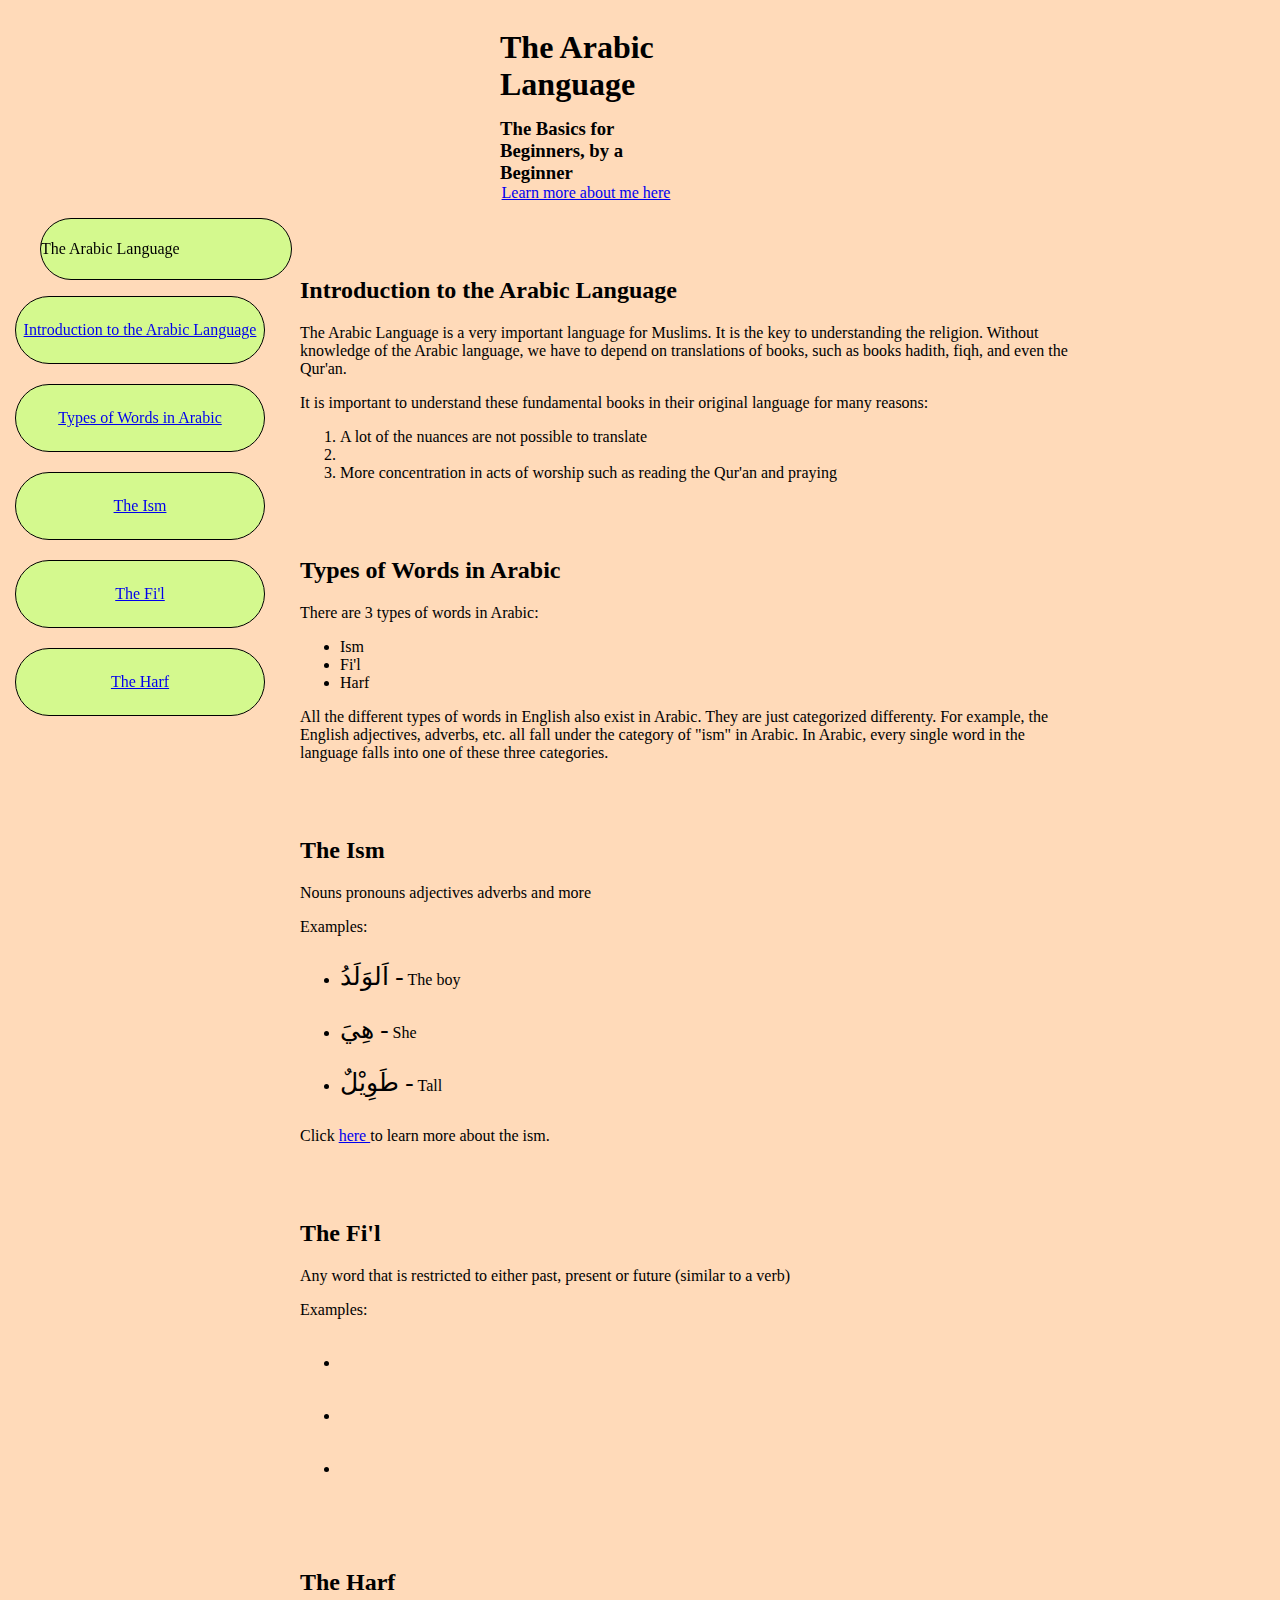
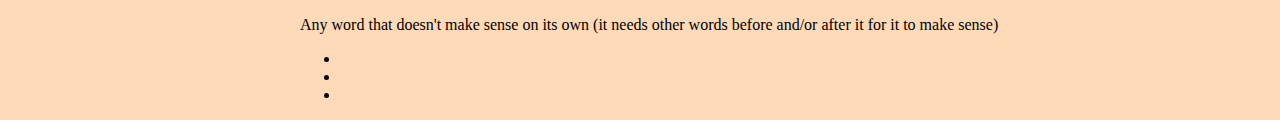
<file: index.html>
<!DOCTYPE html>
<html>
<head>
    <title>The Arabic Language</title>
    <link rel="stylesheet" type="text/css" href="arabic.css">
</head>

<body>
        <div class=both-titles>
                <h1 class="page-title">The Arabic Language</h1>
                <h3 class="subtitle">The Basics for Beginners, by a Beginner</h3>
                <a  class="about-me-link" href="/Users/Bahiya/Desktop/ALL-ABOARD /Barento/my-websites/about-me.html">Learn more about me here</a>
                </div>
    <header>
        <nav>
            <ul>
              <li class="nav-header">The Arabic Language</li>
            </ul>
               
            <table>
                <tr>
                    <td><a href="#introduction_to_the_arabic_language">Introduction to the Arabic Language</a></td>
                </tr>
            </table>
            <table>
                <tr>
                    <td><a href="#types_of_words_in_arabic">Types of Words in Arabic</a></td>
                </tr>
            </table>
            <table>
                <tr>
                    <td><a href="#the_ism">The Ism</a></td>
                </tr>
            </table>
            <table>
                <tr>
                    <td><a href="#the_fi'l">The Fi'l</a></td>
                </tr>
            </table>
            <table>
                <tr>
                    <td><a href="#the_harf">The Harf</a></td>
                </tr>
                
            </table>
        </nav>
        </header>
        
       
    

    <main>
        <section id="introduction_to_the_arabic_language" class="first-section">
            <h2>Introduction to the Arabic Language</h2>
            <p>The Arabic Language is a very important language for Muslims. 
            It is the key to understanding the religion. Without knowledge of the Arabic language, 
            we have to depend on translations of books, such as books hadith, fiqh, and even the Qur'an.</p>
        <p>It is important to understand these fundamental books in their original language for many reasons:
        <ol>
          <li>A lot of the nuances are not possible to translate</li>
          <li></li>
          <li>More concentration in acts of worship such as reading the Qur'an and praying</li>
        </ol>
          </p>

        </section>
        <section id="types_of_words_in_arabic">
            <h2>Types of Words in Arabic</h2>
            <p>There are 3 types of words in Arabic:</p>
            <ul>
              <li>Ism</li>
              <li>Fi'l</li>
              <li>Harf</li>
            </ul>

            <p>All the different types of words in English also exist in Arabic. 
            They are just categorized differenty.
             For example, the English adjectives, adverbs, etc. all fall under the 
             category of "ism" in Arabic. In Arabic, every single word in the language falls into one of these three categories.</p>

        </section>
        <section id="the_ism">
            <h2>The Ism</h2>
            <p>Nouns pronouns adjectives adverbs and more</p>
        <p>Examples:</p>
           <ul>
              <li class="arabic-list"><span class="arabic"> اَلوَلَدُ -</span> The boy</li>
              <li class="arabic-list"><span class="arabic"> هِيَ -</span> She</li>
              <li class="arabic-list"><span class="arabic"> طَوِيْلٌ -</span> Tall</li>
            </ul>

        <p>Click <a href="ism.html">here </a>to learn more about the ism.</p>

        </section>
        <section id="the_fi'l">
            <h2>The Fi'l</h2>
            <p>Any word that is restricted to either past, present or future (similar to a verb)</p>
            <p>Examples:</p>
              <ul>
                <li class="arabic-list"><span class="arabic"> </span></li>
                <li class="arabic-list"><span class="arabic"> </span></li>
                <li class="arabic-list"><span class="arabic"> </span></li>
              
              </ul>
            

        </section>
        <section id="the_harf">
            <h2>The Harf</h2>
            <p>Any word that doesn't make sense on its own (it needs other words before and/or after it for it to make sense)</p>
        
            <ul>
              <li></li>
              <li></li>
              <li></li>
            </ul>

        </section>


    

    </main>

    <footer>

    </footer>

</body>
</html>
</file>
<file: arabic.css>
body{
    margin-left: 0;
    background: #FFDAB9;
}

.both-titles{
    display: flex;
    flex-direction: column;
    align-items: center;
    margin-left: 500px;
    margin-right: 200px;
    margin-right: 600px;
    
    
}

.page-title{
    margin-bottom: 15px;
}

.subtitle{
    margin-top: 0;
    margin-bottom: 0;
}

.about-me-link{
    margin-top:
}

nav{
    margin-right: 1200px;
    margin-left: 0;
    display: flex;
    flex-direction: column;
    position: fixed;
}

.nav-header{
    line-height: 60px;
    width: 250px;
    list-style-type: none;
    margin: 0;
    padding: 0;
    background: #d4f98e;
    border: solid 1px black;
    border-right: solid 1px black;
    border-radius: 50px;
}

table, th, td{
    
    border-left: white;
    
}
table{
    line-height: 60px;
    width: 250px;
    margin-bottom: 20px;
    margin-left: 15px;
    background: #d4f98e;
    border: solid 1px black;
    border-right: solid 1px black;
    border-radius: 50px;
    
}
td{
    display: flex;
    flex-direction: row;
    justify-content: center;
    
    
}

th{
    
    font-size: 1.45rem;
}

section{
    margin-left: 300px;
    margin-right: 200px;
    margin-top: 75px;
}

.arabic{
    font-size: 25px;
    
}

.arabic-list{
    line-height: 50px;
}
</file>
